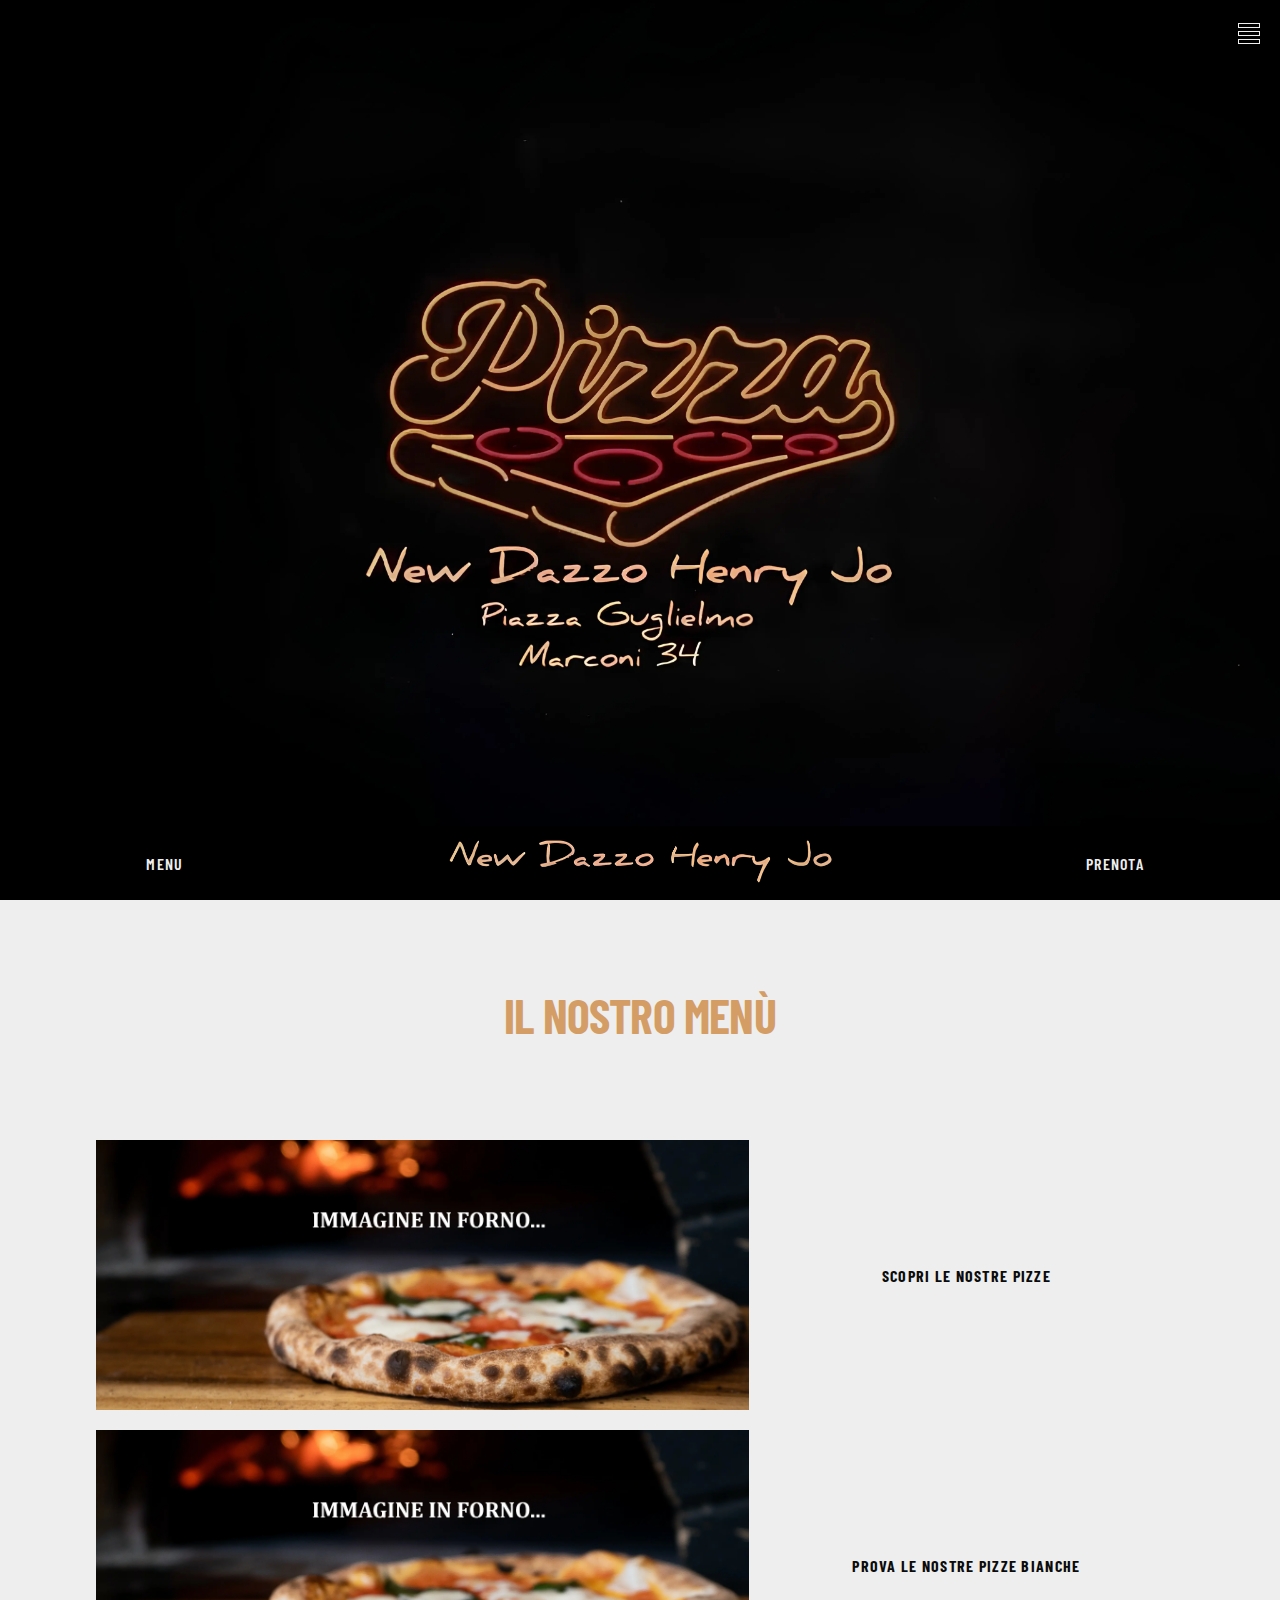
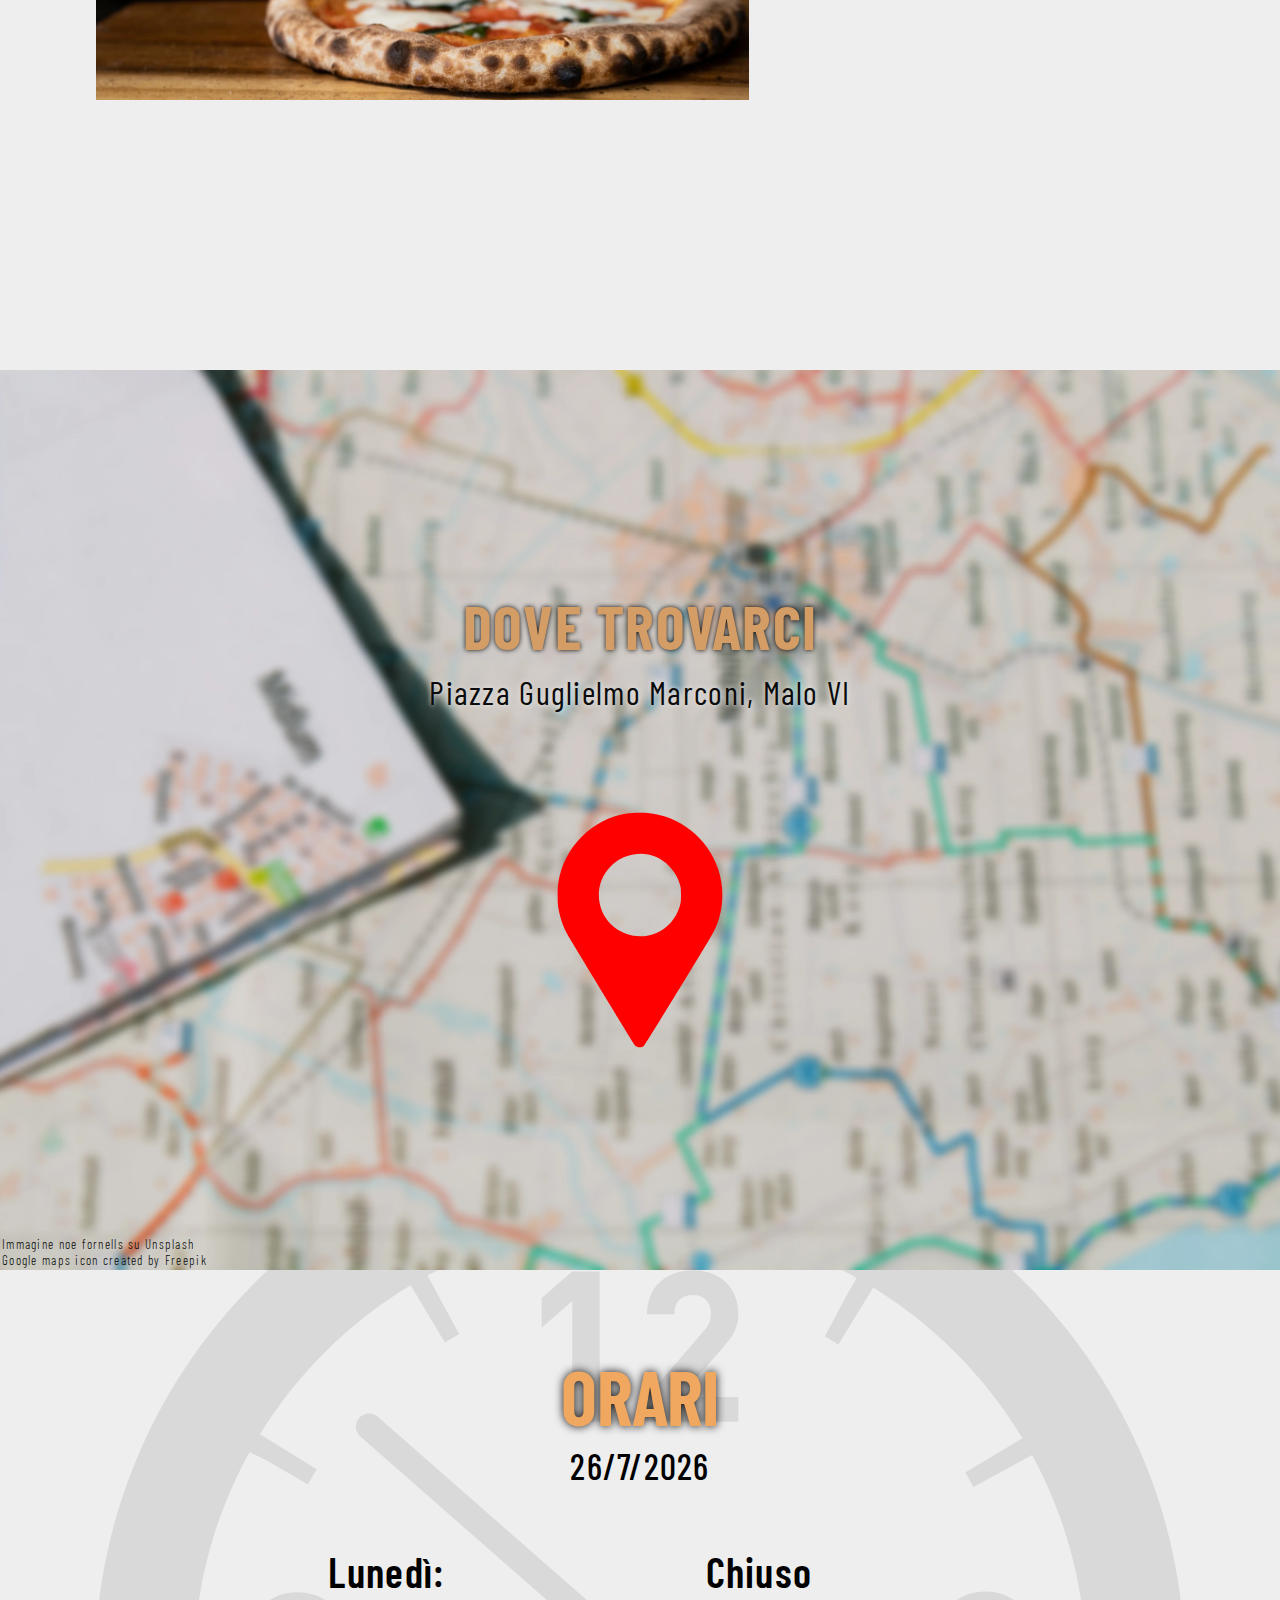
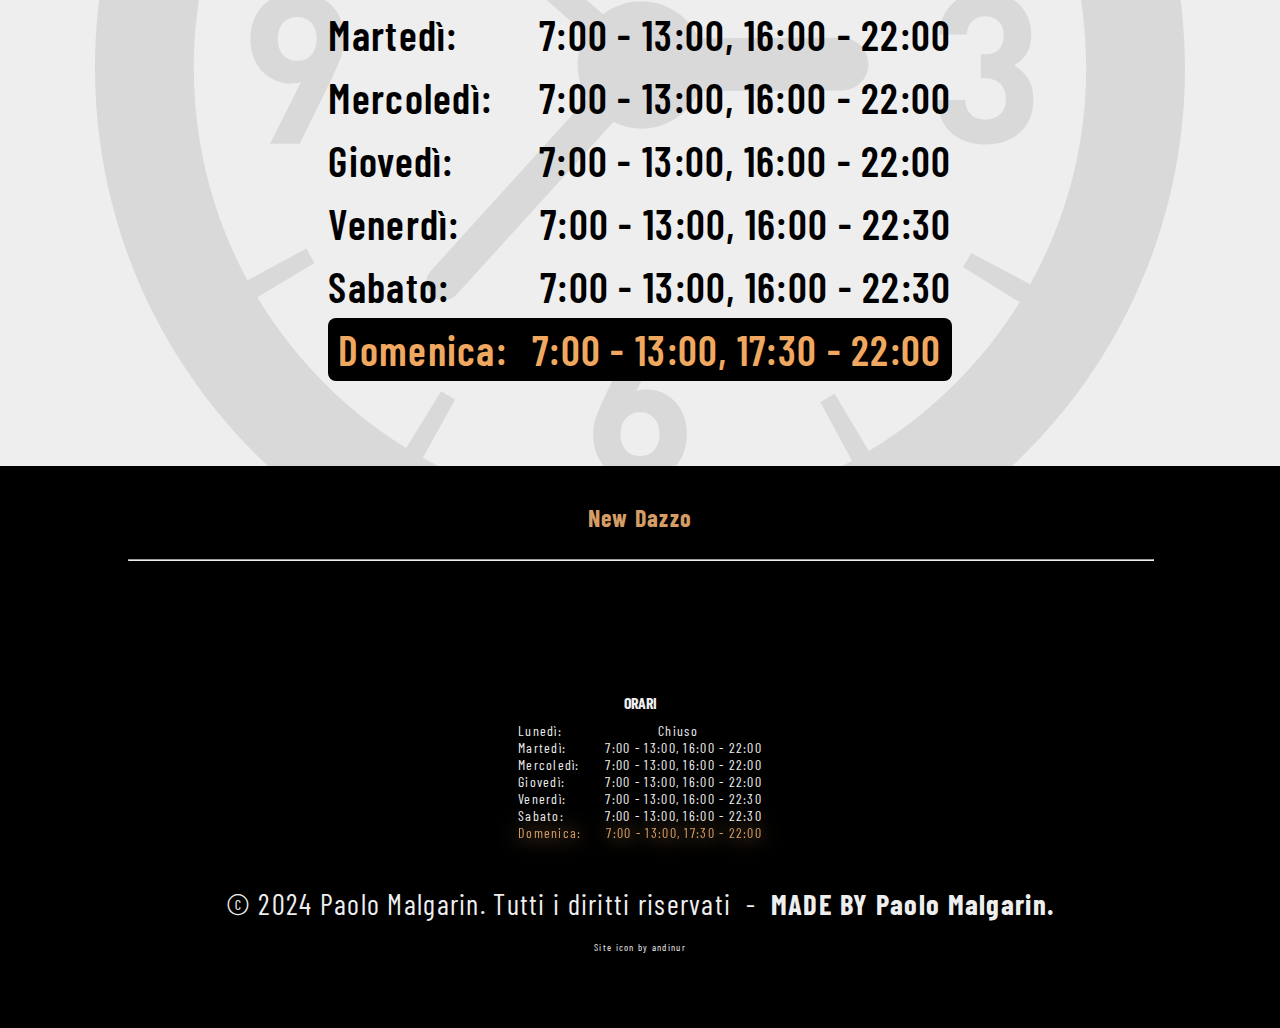
<file: index.html>
<!DOCTYPE html>
<html lang="it">

<head>
    <meta charset="UTF-8">
    <meta name="viewport" content="width=device-width, initial-scale=1.0">
    <title>New Dazzo</title>
    <link rel="preload" href="src/img/bg/scritta_neon.webp" as="image">
    <link rel="preload" href="src/img/bg/bg_legna.webp" as="image">
    <link rel="preload" href="src/img/bg/map_bg.webp" as="image">
    <link rel="shortcut icon" href="src/img/icons/icon.png" type="image/x-icon">
    <link rel="stylesheet" href="src/styles/style.css">
    <link rel="stylesheet" href="src/styles/navbar.css">
    <link rel="stylesheet" href="src/styles/footer.css">
    <link rel="stylesheet" href="src/styles/index.css">
</head>

<body>
    <!-- ------------------------- NAVBAR ------------------------- -->
    <nav class="navbar">
        <input type="checkbox" id="active">
        <label for="active" class="menu-btn"><span></span></label>
        <label for="active" class="close"></label>
        <div class="wrapper">
            <ul>
                <li><a href="index.html">Home</a></li>
                <li><a href="menu.html">Menu</a></li>
                <li><a href="prenota.html">Prenota</a></li>
                <li><a href="about.html">Info</a></li>
            </ul>
        </div>

        <!-- parte sotto -->
        <div class="barra">
            <a href="menu.html">MENU</a>
            <a href="index.html"><img class="logo" src="src/img/logo_tmp_2.png" alt=""></a>
            <a href="tel:+390445044596">PRENOTA</a>
        </div>
    </nav>



    <!-- ------------------------- MAIN ------------------------- -->
    <main class="main">
        <section class="hero"></section>

        <section class="menu">
            <h2 class="title">IL NOSTRO MENÙ</h2>
            <div class="card_conatainer">
                <a href="menu.html" class="card">
                    <img src="src/img/Pizze/not_found.webp" alt="pizza normale">
                    <h2>SCOPRI LE NOSTRE PIZZE</h2>
                </a>
                <a href="menu.html#pizze_bianche" class="card">
                    <img src="src/img/Pizze/not_found.webp" alt="pizza bianca">
                    <h2>PROVA LE NOSTRE PIZZE BIANCHE</h2>
                </a>
            </div>
        </section>

        <section class="position">
            <h2>DOVE TROVARCI</h2>
            <h3>Piazza Guglielmo Marconi, Malo VI</h3>
            <a href="https://www.google.com/maps/dir//New+Dazzo,+Piazza+Guglielmo+Marconi,+Malo,+VI/@45.6565762,11.3644938,13z/data=!3m1!4b1!4m9!4m8!1m0!1m5!1m1!1s0x4778b5630d68e72f:0xc9bad6521ed5853b!2m2!1d11.405779!2d45.6565236!3e0?hl=it&entry=ttu"><img
                    src="src/img/icons/maps_icon.svg" alt="maps link" title="Google maps"></a>
            <!-- bg credits -->
            <p class="credits">
                <a
                    href="https://unsplash.com/it/@noe_kf?utm_content=creditCopyText&utm_medium=referral&utm_source=unsplash">Immagine
                    noe fornells</a>
                su
                <a
                    href="https://unsplash.com/it/foto/carta-bianca-per-stampante-su-mappa-bianca-e-gialla-EE2vI9NQysU?utm_content=creditCopyText&utm_medium=referral&utm_source=unsplash">Unsplash</a>
                <br>
                <a href="https://www.flaticon.com/free-icons/pin" title="pin icons">Google maps icon created by
                    Freepik</a>
            </p>
        </section>

        <section class="orari_section">
            <h2 class="title">ORARI</h2>
            <p class="subtitle"></p>
            <ul class="orari">
                <li><span>Lunedì: </span><span>
                        <pre>Chiuso               </pre>
                    </span></li>
                <li><span>Martedì: </span><span>7:00 - 13:00, 16:00 - 22:00</span></li>
                <li><span>Mercoledì: </span><span>7:00 - 13:00, 16:00 - 22:00</span></li>
                <li><span>Giovedì: </span><span>7:00 - 13:00, 16:00 - 22:00</span></li>
                <li><span>Venerdì: </span><span>7:00 - 13:00, 16:00 - 22:30</span></li>
                <li><span>Sabato: </span><span>7:00 - 13:00, 16:00 - 22:30</span></li>
                <li><span>Domenica: </span><span>7:00 - 13:00, 17:30 - 22:00</span></li>
            </ul>
        </section>
    </main>



    <!-- ------------------------- FOOTER ------------------------- -->
    <footer class="footer">
        <div class="logo">
            New Dazzo
        </div>
        <hr>
        <!-- orari -->
        <div class="orari_container">
            <h1 class="title">ORARI</h1>
            <ul class="orari">
                <li><span>Lunedì: </span><span>
                        <pre>Chiuso               </pre>
                    </span></li>
                <li><span>Martedì: </span><span>7:00 - 13:00, 16:00 - 22:00</span></li>
                <li><span>Mercoledì: </span><span>7:00 - 13:00, 16:00 - 22:00</span></li>
                <li><span>Giovedì: </span><span>7:00 - 13:00, 16:00 - 22:00</span></li>
                <li><span>Venerdì: </span><span>7:00 - 13:00, 16:00 - 22:30</span></li>
                <li><span>Sabato: </span><span>7:00 - 13:00, 16:00 - 22:30</span></li>
                <li><span>Domenica: </span><span>7:00 - 13:00, 17:30 - 22:00</span></li>
            </ul>
        </div>
        <!-- copiright -->
        <div class="copiright">
            <pre>© 2024 Paolo Malgarin. Tutti i diritti riservati  -  <strong>MADE BY Paolo Malgarin.</strong></pre>
        </div>
        <div class="attribution">
            <a
                href="https://www.freepik.com/icon/pizza_4853255#fromView=keyword&page=1&position=81&uuid=70090675-e226-4e38-82d7-934e55bdec29">
                Site icon by andinur </a>
        </div>
    </footer>
</body>
</footer>

<!-- script -->
<script src="src/scripts/orari.js"></script>
</body>

</html>
</file>
<file: src/styles/style.css>
/* font */
@import url('https://fonts.googleapis.com/css2?family=Barlow+Condensed:ital,wght@0,100;0,200;0,300;0,400;0,500;0,600;0,700;0,800;0,900;1,100;1,200;1,300;1,400;1,500;1,600;1,700;1,800;1,900&display=swap');

/* impostazioni di default */
* {
    margin: 0;
    padding: 0;
    font-family: var(--barlow-condensed);
    letter-spacing: .08rem;
}

.title {
    letter-spacing: -.05rem;
}

.main {
    min-height: 50vh;
}





/* variabili visibilità: tutto il sito */
* {
    /* font family */
    --barlow-condensed: "Barlow Condensed", sans-serif;

    /* specifici navbar e footer */
    --nav-z-index: 200;
    --nav-text-color: #eee;
    --nav-bg-color: #000;
    --scrollbar-track: #181818;
    --scrollbar-thumb: var(--text-special-color);

    /* gernerici */
    --text-color: #0B0B0B;
    --text-special-color: #D49D65;
    --text-special-color-darker: #f0a860;
    --bg-color: #eee;
    --bg-color-2: #aaa;
    --text-hover-color: var(--text-special-color);
    --text-selection-color: var(--text-special-color);
    --main-lateral-padding: 40px;
}








/* evidenziazione */
*::selection {
    background: var(--text-selection-color);
    color: var(--text-color);
}

*::-moz-selection {
    background: var(--text-selection-color);
    color: var(--text-color);
}







/* ----------------- SCROLL BAR ----------------- */

/* al posto di html:: si puo mettere un qualsiasi elemento che ha bisogno di una scroll-bar */
html::-webkit-scrollbar {
    width: 15px;
}

/* barra laterale della scrollbar */
html::-webkit-scrollbar-track {
    background: var(--scrollbar-track);
    box-shadow: inset 0 0 5px rgb(0, 0, 0);
}

/* barretta che si muove nella scrollbar-track */
html::-webkit-scrollbar-thumb {
    background: var(--scrollbar-thumb);
    box-shadow: inset 0 0 5px #111;
    border-radius: 1em;
}
</file>
<file: src/styles/navbar.css>
/* parte mia (quella in fondo allo schermo) */

.navbar .barra {
    position: fixed;
    bottom: 0;
    height: 44px;
    width: 100%;
    font-weight: 600;
    display: flex;
    flex-direction: row;
    justify-content: space-between;
    align-items: center;
    background: var(--nav-bg-color);
    color: var(--nav-text-color);
    z-index: calc(var(--nav-z-index) - 1);
    padding: 15px 0;
}

.navbar .barra a {
    color: inherit;
    text-decoration: none;
    padding: 0 5px;
    min-width: 25vw;
    text-align: center;
}

.navbar .barra a:hover {
    color: var(--text-hover-color);
}

.navbar .barra .logo {
    height: 44px;
    object-fit: contain;
    width: 30vw;
}


/* parte copiata */

.navbar .wrapper {
    position: fixed;
    top: 0;
    right: -100%;
    height: 100%;
    width: 100%;
    background: var(--nav-bg-color);
    transition: all 0.4s ease-in-out;
    z-index: var(--nav-z-index);
}

.navbar #active:checked~.wrapper {
    right: 0;
}

.navbar .menu-btn {
    position: fixed;
    right: 7px;
    top: 7px;
    height: 50px;
    width: 50px;
    text-align: center;
    line-height: 50px;
    border-radius: 50%;
    font-size: 20px;
    cursor: pointer;
    transition: all 0.3s ease-in-out;
    z-index: calc(var(--nav-z-index) + 1);
    /* background: #eeeeeed2; */
}

.navbar .menu-btn span,
.navbar .menu-btn:before,
.navbar .menu-btn:after {
    content: "";
    position: absolute;
    top: calc(50% - 1px);
    left: 30%;
    width: 40%;
    height: 3px;
    background: var(--nav-bg-color);
    border: solid 1.5px var(--nav-text-color);
    transition: transform .4s cubic-bezier(0.215, 0.61, 0.355, 1);
}

.navbar .menu-btn:before {
    transform: translateY(-8px);
}

.navbar .menu-btn:after {
    transform: translateY(8px);
}


.navbar .close {
    z-index: 1;
    width: 100%;
    height: 100%;
    pointer-events: none;
    transition: background .4s;
}

/* closing animation */
.navbar #active:checked+.menu-btn span {
    transform: scaleX(0);
}

.navbar #active:checked+.menu-btn:before {
    transform: rotate(45deg);
    border-color: var(--nav-text-color);
}

.navbar #active:checked+.menu-btn {
    background: transparent;
}

.navbar #active:checked+.menu-btn:after {
    transform: rotate(-45deg);
    border-color: var(--nav-text-color);
}

.navbar .wrapper ul {
    position: absolute;
    top: 60%;
    left: 50%;
    height: 90%;
    transform: translate(-50%, -50%);
    list-style: none;
    text-align: center;
}

.navbar .wrapper ul li {
    height: 10%;
    margin: 15px 0;
}

.navbar .wrapper ul li a {
    text-decoration: none;
    font-size: 30px;
    font-weight: 500;
    padding: 5px 30px;
    color: var(--nav-text-color);
    border-radius: 50px;
    position: absolute;
    line-height: 50px;
    margin: 5px 30px;
    opacity: 0;
    transition: all 0.3s ease;
    transition: transform .4s cubic-bezier(0.215, 0.61, 0.355, 1);
}

.navbar .wrapper ul li a:after {
    position: absolute;
    content: "";
    background: var(--nav-text-color);
    width: 100%;
    height: 7px;
    left: 0;
    bottom: 0;
    border-radius: 50px;
    transform: scaleX(0);
    z-index: -1;
    transition: transform 0.3s ease;
}

.navbar .wrapper ul li a:hover:after {
    transform: scaleY(1);
}

.navbar .wrapper ul li a:hover {
    color: var(--nav-text-color);
    font-weight: bold;
}

.navbar input[type="checkbox"] {
    display: none;
}

.navbar #active:checked~.wrapper ul li a {
    opacity: 1;
}

.navbar .wrapper ul li a {
    transition: opacity 1.2s, transform 1.2s cubic-bezier(0.215, 0.61, 0.355, 1);
    transform: translateX(100px);
}

.navbar #active:checked~.wrapper ul li a {
    transform: none;
    transition-timing-function: ease, cubic-bezier(.1, 1.3, .3, 1);
    transition-delay: .3s;
    transform: translateX(-100px);
}




/* ----------------- DESKTOP GUI ----------------- */
@media (min-width: 1281px) {
    .navbar .barra {
        height: 54px;
    }
}
</file>
<file: src/styles/footer.css>
.footer {
    position: relative;
    bottom: 0;
    background: var(--nav-bg-color);
    color: var(--nav-text-color);
    z-index: calc(var(--nav-z-index) - 2);
    width: 100%;
    font-size: 14px;
    padding-top: 10px;
    padding-bottom: 74px;
}

.footer .copyright {
    font-size: 10px;
    text-align: center;
    padding-top: 4px;
    letter-spacing: 1px;
    word-spacing: 1.5px;
    cursor: default;
    padding-bottom: 6px;
    color: #9e9e9e;
}

/* linea che separa il nome dell'azienda dal resto */
.footer hr {
    width: 80%;
    margin-left: 10%;
    margin-bottom: 10%;
}


/* -------------------- CONTENITORE "TITOLO" -------------------- */
.footer .logo {
    text-align: center;
    padding: 3vh 0;
    color: var(--text-special-color);
    font-weight: bold;
    font-size: x-large;
}


/* -------------------- CONTENITORE "ORARI" -------------------- */
.footer .orari_container {
    display: flex;
    align-items: center;
    justify-content: center;
    flex-direction: column;
    padding-bottom: 1.5rem;
}

.footer .orari_container .orari {
    list-style-type: none;
    text-align: right;
    padding: .3rem;
}

.footer .orari_container .title {
    font-size: 1rem;
    padding: .3rem;
}


/* -------------------- CONTENITORE COPIRIGHT -------------------- */
.footer .copiright {
    clear: both;
    font-size: calc(2vw + 3px);
    text-align: center;
    position: relative;
    bottom: 0;
    padding: 1rem 0;
}

/* links copiright */
.footer .copiright a {
    padding-left: 3vw;
    text-decoration: none;
    color: inherit;
}

.footer .copiright a:hover {
    color: var(--text-special-color);
}

.footer .copiright a:focus {
    outline: none;
}

/* orari */
.footer .orari li {
    display: flex;
    justify-content: space-between;
    gap: 25px;
    letter-spacing: 1.5px;
}


/* -------------------- CONTENITORE ATTRIBUTIONS X LICENZE FREE -------------------- */
.footer .attribution{
    width: 100%;
    text-align: center;
}

.footer .attribution a{
    text-decoration: none;
    color: #eee;
    font-size: x-small;
}



/* ----------------- DESKTOP GUI ----------------- */
@media (min-width: 1281px) {
    .footer {
        font-size: 24px;
        padding-bottom: 83.99px;
    }

    /* linea che separa il nome dell'azienda dal resto */
    .footer hr {
        display: none;
    }

    /* -------------------- CONTENITORE COPIRIGHT -------------------- */
    .footer .copiright {
        font-size: 1rem;
    }

    /* -------------------- CONTENITORE "TITOLO" -------------------- */
    .footer .logo {
        padding: 0 2rem;
        height: calc(9vw);
        max-height: calc(50px + 3vw);
        display: flex;
        align-items: center;
        justify-content: center;
        font-size: 3vw;
    }


    /* -------------------- CONTENITORE "ORARI" -------------------- */
    .footer .orari_container {
        flex-direction: row;
        margin-top: 3rem;
        margin-bottom: 2rem;
    }

    .footer .orari_container .orari {
        margin-left: 8rem;
    }

    .footer .orari_container .title {
        font-size: 2rem;
    }
}
</file>
<file: src/styles/index.css>
.main {
    overflow-x: hidden;
    background-color: var(--bg-color);
}

/* --------------------------------------------------------------------- SEZIONE 0 (hero) --------------------------------------------------------------------- */
.main .hero {
    height: calc(100vh - 74px);
    width: 100vw;
    background: url(../img/bg/scritta_neon.webp) center center/cover no-repeat;
    /* background-attachment: fixed; */
}

/* --------------------------------------------------------------------- SEZIONE 1 (menu) --------------------------------------------------------------------- */
.main .menu {
    display: flex;
    flex-direction: column;
    padding-top: 10%;
    padding-bottom: 30vh;
    gap: 4rem;
    background-image: url(../img/bg/bg_legna.webp);
    background-attachment: fixed;
}

.main .menu .title {
    font-weight: bold;
    font-size: 3rem;
    text-align: center;
    padding: 2rem 0;
    color: var(--text-special-color);
}

.main .menu .card_conatainer {
    display: flex;
    flex-direction: column;
    justify-content: space-around;
    gap: 20px;
    align-items: center;
    width: 100%;
}

.main .menu .card {
    display: flex;
    text-decoration: none;
    color: var(--text-color);
    flex-direction: row;
    width: 85vw;
    height: 30vh;
    background-color: var(--bg-color);
    border-radius: 2px;
}

.main .menu .card img {
    width: 60%;
    object-fit: cover;
}

.main .menu .card h2 {
    width: 40%;
    display: flex;
    justify-content: center;
    align-items: center;
    font-size: medium;
    font-weight: 700;
    padding: 10px;
    background: url(../img/bg/pizza.svg);
    background-size: cover;
    background-repeat: repeat-x;
    background-attachment: fixed;
}



/* --------------------------------------------------------------------- SEZIONE 2 (dove siamo) --------------------------------------------------------------------- */
.main .position {
    height: 100vh;
    background-image: url(../img/bg/map_bg.webp);
    background-size: cover;
    background-position: center;
    position: relative;
    color: var(--text-color);
    display: flex;
    flex-direction: column;
    align-items: center;
    justify-content: center;
    gap: 10px;
}

.main .position h3 {
    text-align: center;
    font-weight: 400;
    top: 20px;
    font-size: calc(20px + 1vw);
    text-shadow: 0 0 5px var(--bg-color);
}

.main .position h2 {
    color: var(--text-special-color);
    text-align: center;
    font-size: calc(35px + 2vw);
    padding: 0 10%;
    text-shadow: 0 0 5px var(--text-color);
}

.main .position a {
    margin-top: 10vh;
}

.main .position a img:hover {
    content: url(../img/icons/maps_icon_hover.svg);
}

.main .position img {
    width: calc(10vw + 12vh);
    height: calc(10vw + 12vh);
}

.main .position .credits,
.main .position .credits * {
    text-decoration: none;
    color: var(--text-color);
    text-shadow: none;
    font-weight: 300;
    font-size: small;
}

.main .position .credits {
    position: absolute;
    bottom: 1px;
    left: 1px;
    padding: 1px;
}


/* --------------------------------------------------------------------- SEZIONE 3 (orari) --------------------------------------------------------------------- */
.main .orari_section {
    padding: 5rem 4vw;
    background-image: url(../img/bg/clock.svg);
    background-size: calc(50vh + 50vw);
    background-position: center;
    background-repeat: no-repeat;
    display: flex;
    align-items: center;
    justify-content: center;
    flex-direction: column;
}

.main .orari_section .orari {
    list-style-type: none;
    text-align: right;
    padding: .3rem 0;
    width: fit-content;
}

.main .orari_section .orari li {
    display: flex;
    justify-content: space-between;
    gap: 25px;
    padding: calc(2px + .5vh) 0;
    font-weight: 600;
    font-size: calc(.6rem + 2.5vw);
}

.main .orari_section .title {
    color: var(--text-special-color-darker);
    text-align: center;
    font-size: calc(50px + 2vw);
    padding-bottom: 3px;
    text-shadow: 0 0 10px var(--text-color);
}

.main .orari_section .subtitle {
    text-align: center;
    font-size: calc(10px + 2vw);
    font-weight: 500;
    padding-bottom: 3rem;
}

.main .orari_section .today {
    color: var(--text-special-color-darker);
    background: #000;
    border-radius: .5rem;
    padding-left: 10px !important;
    padding-right: 10px !important;
    position: relative;
}




/* ----------------- DESKTOP GUI ----------------- */
@media (min-width: 1281px) {
    .main {
        padding-bottom: var(--footer-height);
    }

    .main .hero {
        height: calc(100vh - 83.99px);
        width: 100vw;
        background-position: center 60%;
    }


    /* --------------------------------------------------------------------- SEZIONE 1 (menu) --------------------------------------------------------------------- */
    .main .menu .title {
        font-size: 5rem;
    }

    .main .menu .card_conatainer {
        flex-direction: row;
    }

    .main .menu .card {
        width: 45vw;
    }

    .main .menu .card h2 {
        font-size: x-large;
        background-size: 150%;
        background-position: 30% 10%;
    }


    /* --------------------------------------------------------------------- SEZIONE 2 (dove siamo) --------------------------------------------------------------------- */


    /* --------------------------------------------------------------------- SEZIONE 3 (orari) --------------------------------------------------------------------- */
    .main .orari_section .orari li {
        padding: calc(2px + 1vh) 0;
        font-size: calc(.6rem + 1.8vw);
    }

    .main .orari_section .title {
        padding-bottom: 20px;
    }
}
</file>
